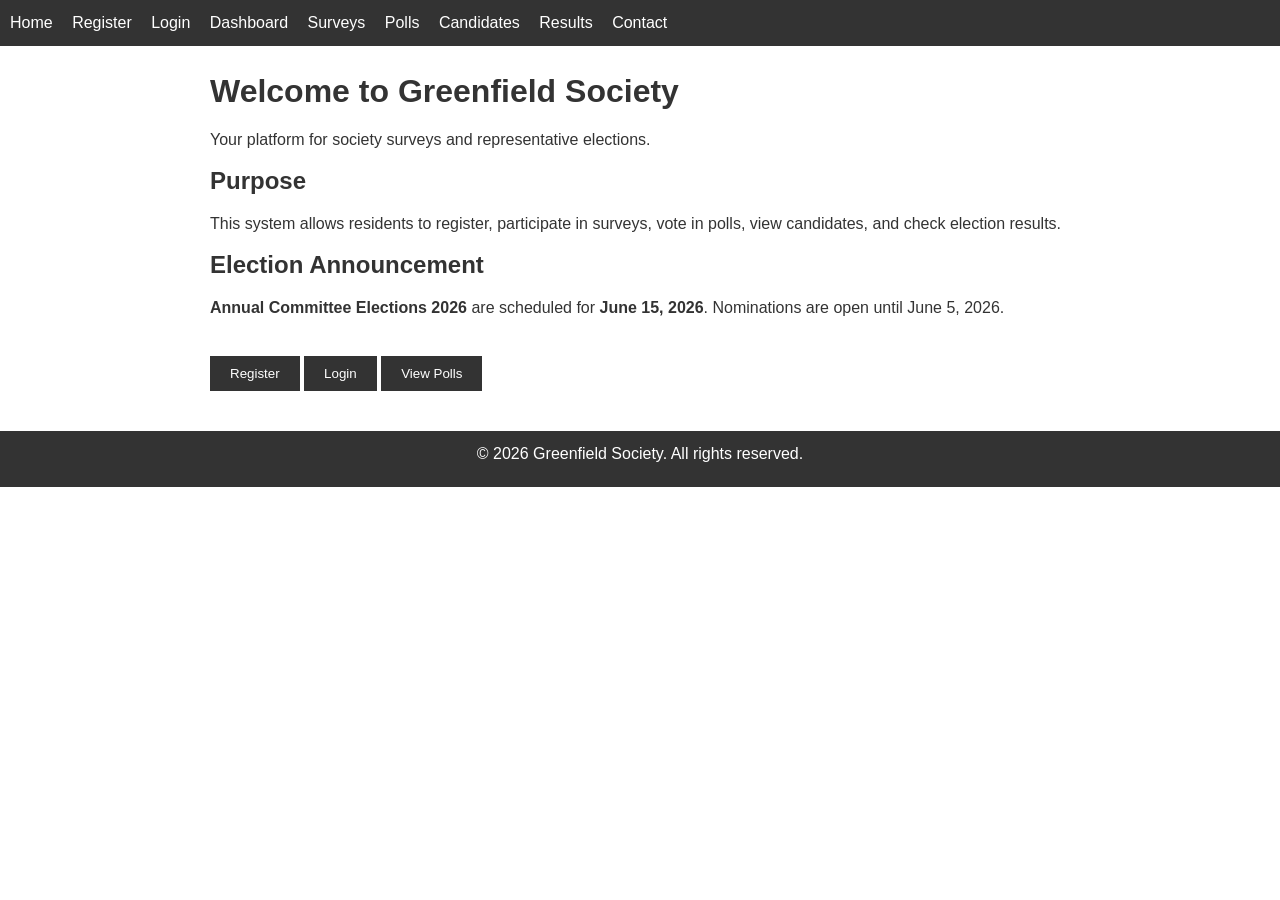
<file: election management system/index.html>
<!DOCTYPE html>
<html lang="en">
<head>
  <meta charset="UTF-8">
  <meta name="viewport" content="width=device-width, initial-scale=1.0">
  <title>Home - Society Election Management</title>
  <link rel="stylesheet" href="style.css">
</head>
<body>

  <nav>
    <a href="index.html">Home</a>
    <a href="register.html">Register</a>
    <a href="login.html">Login</a>
    <a href="dashboard.html">Dashboard</a>
    <a href="survey.html">Surveys</a>
    <a href="polls.html">Polls</a>
    <a href="candidates.html">Candidates</a>
    <a href="results.html">Results</a>
    <a href="contact.html">Contact</a>
  </nav>

  <div class="container">
    <h1>Welcome to Greenfield Society</h1>
    <p>Your platform for society surveys and representative elections.</p>

    <h2>Purpose</h2>
    <p>This system allows residents to register, participate in surveys, vote in polls, view candidates, and check election results.</p>

    <h2>Election Announcement</h2>
    <p><strong>Annual Committee Elections 2026</strong> are scheduled for <strong>June 15, 2026</strong>. Nominations are open until June 5, 2026.</p>

    <br>
    <a href="register.html"><button>Register</button></a>
    <a href="login.html"><button>Login</button></a>
    <a href="polls.html"><button>View Polls</button></a>
  </div>

  <footer>
    <p>&copy; 2026 Greenfield Society. All rights reserved.</p>
  </footer>

</body>
</html>
</file>
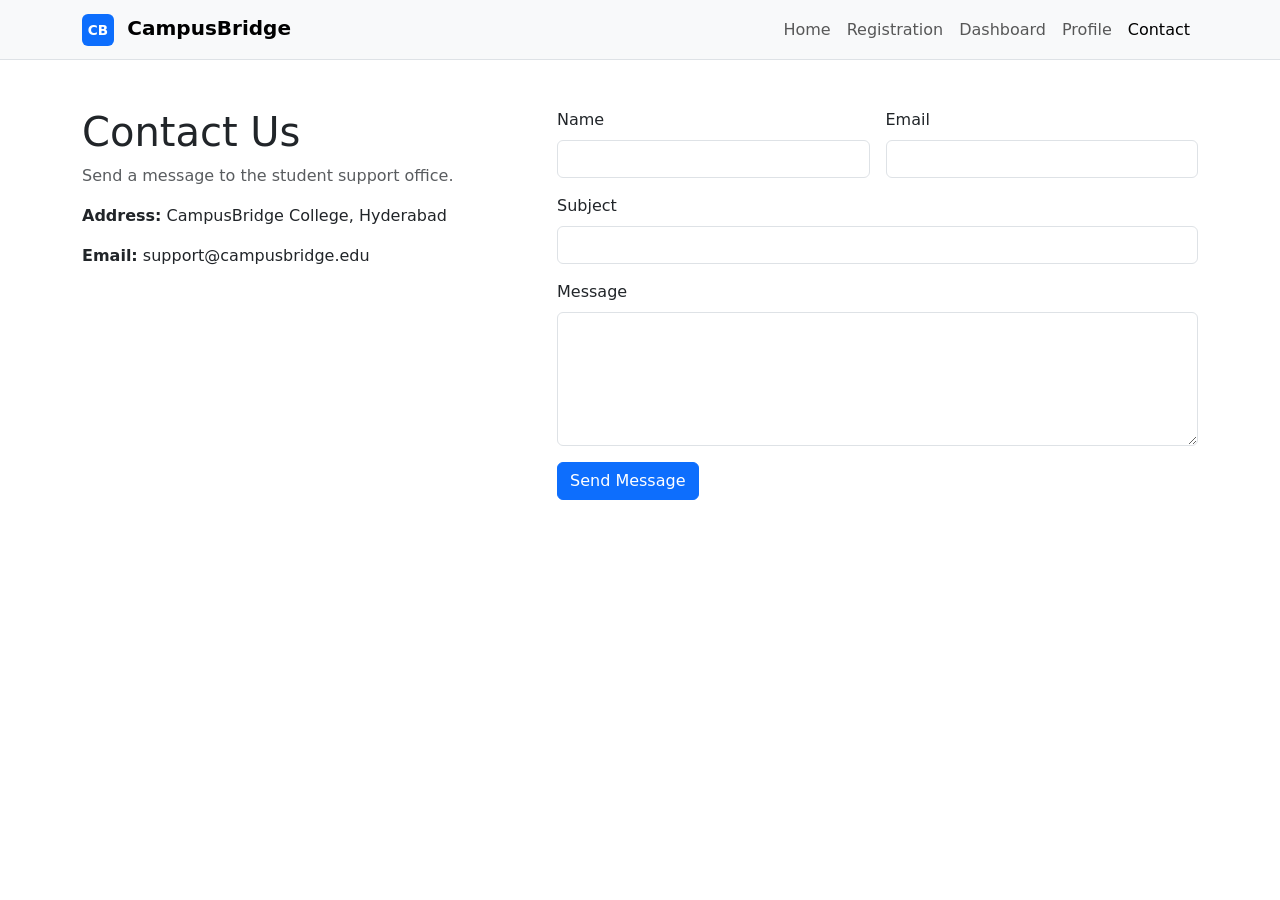
<file: contact.html>
<!doctype html>
<html lang="en" data-bs-theme="light">
<head><meta charset="utf-8"><meta name="viewport" content="width=device-width, initial-scale=1"><title>Contact | CampusBridge</title><link href="https://cdn.jsdelivr.net/npm/bootstrap@5.3.3/dist/css/bootstrap.min.css" rel="stylesheet"><link rel="stylesheet" href="css/styles.css"></head>
<body>
  <nav class="navbar navbar-expand-lg bg-body-tertiary border-bottom sticky-top"><div class="container"><a class="navbar-brand fw-bold" href="index.html"><span class="brand-mark">CB</span> CampusBridge</a><button class="navbar-toggler" type="button" data-bs-toggle="collapse" data-bs-target="#mainNav"><span class="navbar-toggler-icon"></span></button><div class="collapse navbar-collapse" id="mainNav"><ul class="navbar-nav ms-auto"><li class="nav-item"><a class="nav-link" href="index.html">Home</a></li><li class="nav-item"><a class="nav-link" href="registration.html">Registration</a></li><li class="nav-item"><a class="nav-link" href="dashboard.html">Dashboard</a></li><li class="nav-item"><a class="nav-link" href="profile.html">Profile</a></li><li class="nav-item"><a class="nav-link active" href="contact.html">Contact</a></li></ul></div></div></nav>
  <main class="py-5"><div class="container">
    <div class="row g-4">
      <div class="col-lg-5"><h1>Contact Us</h1><p class="text-body-secondary">Send a message to the student support office.</p><div class="alert alert-success d-none" id="contactAlert" role="alert">Message sent successfully.</div><p><strong>Address:</strong> CampusBridge College, Hyderabad</p><p><strong>Email:</strong> support@campusbridge.edu</p></div>
      <div class="col-lg-7">
        <form id="contactForm">
          <div class="row g-3">
            <div class="col-md-6"><label class="form-label">Name</label><input class="form-control" required></div>
            <div class="col-md-6"><label class="form-label">Email</label><input type="email" class="form-control" required></div>
            <div class="col-12"><label class="form-label">Subject</label><input class="form-control" required></div>
            <div class="col-12"><label class="form-label">Message</label><textarea class="form-control" rows="5" required></textarea></div>
          </div>
          <button class="btn btn-primary mt-3" type="submit">Send Message</button>
        </form>
      </div>
    </div>
  </div></main>
  <script src="https://cdn.jsdelivr.net/npm/bootstrap@5.3.3/dist/js/bootstrap.bundle.min.js"></script><script src="js/main.js"></script>
</body></html>
</file>
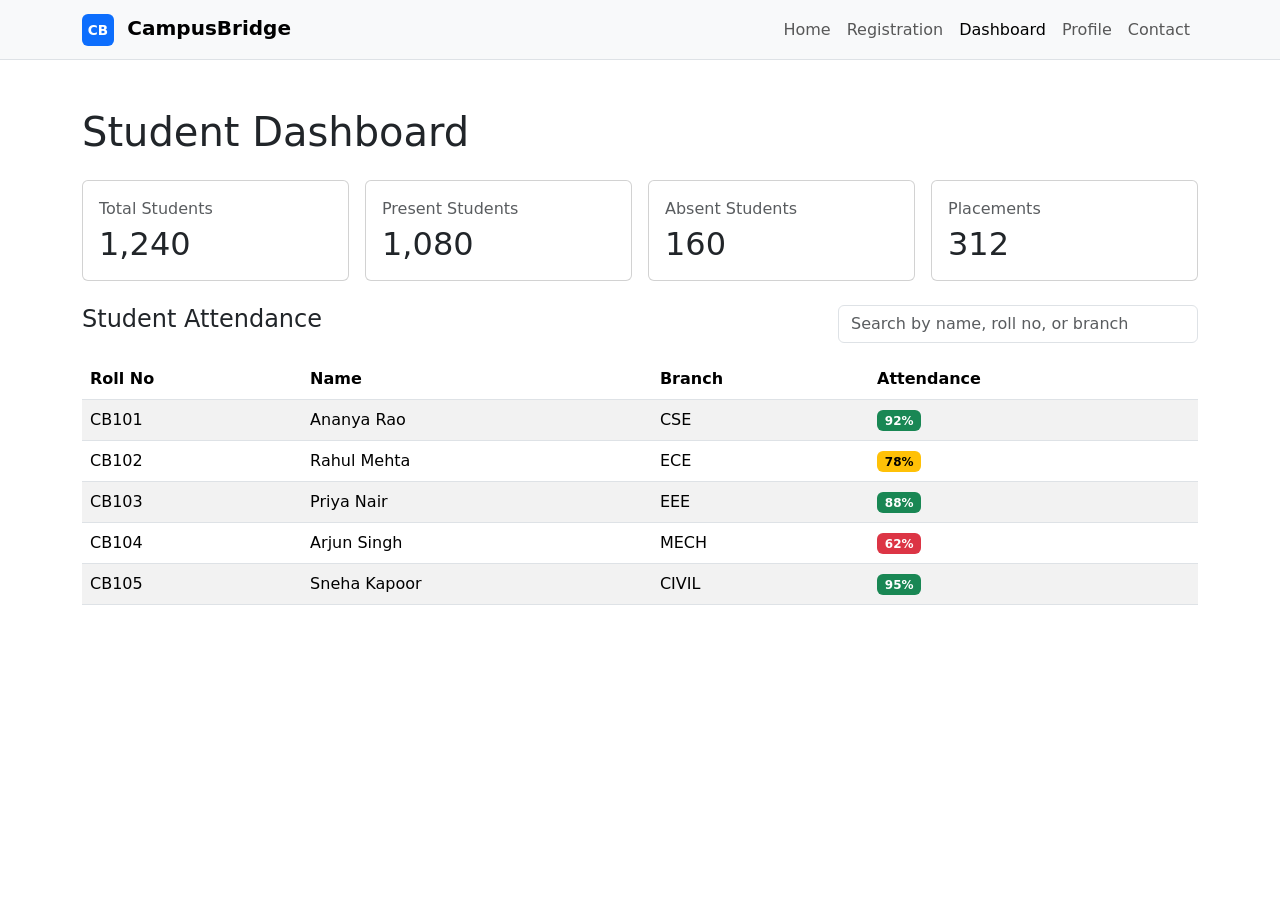
<file: dashboard.html>
<!doctype html>
<html lang="en" data-bs-theme="light">
<head>
  <meta charset="utf-8"><meta name="viewport" content="width=device-width, initial-scale=1">
  <title>Dashboard | CampusBridge</title>
  <link href="https://cdn.jsdelivr.net/npm/bootstrap@5.3.3/dist/css/bootstrap.min.css" rel="stylesheet"><link rel="stylesheet" href="css/styles.css">
</head>
<body>
  <nav class="navbar navbar-expand-lg bg-body-tertiary border-bottom sticky-top"><div class="container"><a class="navbar-brand fw-bold" href="index.html"><span class="brand-mark">CB</span> CampusBridge</a><button class="navbar-toggler" type="button" data-bs-toggle="collapse" data-bs-target="#mainNav"><span class="navbar-toggler-icon"></span></button><div class="collapse navbar-collapse" id="mainNav"><ul class="navbar-nav ms-auto"><li class="nav-item"><a class="nav-link" href="index.html">Home</a></li><li class="nav-item"><a class="nav-link" href="registration.html">Registration</a></li><li class="nav-item"><a class="nav-link active" href="dashboard.html">Dashboard</a></li><li class="nav-item"><a class="nav-link" href="profile.html">Profile</a></li><li class="nav-item"><a class="nav-link" href="contact.html">Contact</a></li></ul></div></div></nav>
  <main class="py-5"><div class="container">
    <h1 class="mb-4">Student Dashboard</h1>
    <div class="row g-3 mb-4">
      <div class="col-6 col-lg-3"><div class="card stat-card"><div class="card-body"><p>Total Students</p><h2>1,240</h2></div></div></div>
      <div class="col-6 col-lg-3"><div class="card stat-card"><div class="card-body"><p>Present Students</p><h2>1,080</h2></div></div></div>
      <div class="col-6 col-lg-3"><div class="card stat-card"><div class="card-body"><p>Absent Students</p><h2>160</h2></div></div></div>
      <div class="col-6 col-lg-3"><div class="card stat-card"><div class="card-body"><p>Placements</p><h2>312</h2></div></div></div>
    </div>
    <div class="d-flex flex-column flex-md-row justify-content-between gap-3 mb-3">
      <h2 class="h4 mb-0">Student Attendance</h2>
      <input class="form-control search-box" id="studentSearch" type="search" placeholder="Search by name, roll no, or branch">
    </div>
    <div class="table-responsive">
      <table class="table table-striped table-hover align-middle" id="studentTable">
        <thead><tr><th>Roll No</th><th>Name</th><th>Branch</th><th>Attendance</th></tr></thead>
        <tbody>
          <tr><td>CB101</td><td>Ananya Rao</td><td>CSE</td><td><span class="badge text-bg-success">92%</span></td></tr>
          <tr><td>CB102</td><td>Rahul Mehta</td><td>ECE</td><td><span class="badge text-bg-warning">78%</span></td></tr>
          <tr><td>CB103</td><td>Priya Nair</td><td>EEE</td><td><span class="badge text-bg-success">88%</span></td></tr>
          <tr><td>CB104</td><td>Arjun Singh</td><td>MECH</td><td><span class="badge text-bg-danger">62%</span></td></tr>
          <tr><td>CB105</td><td>Sneha Kapoor</td><td>CIVIL</td><td><span class="badge text-bg-success">95%</span></td></tr>
        </tbody>
      </table>
    </div>
  </div></main>
  <script src="https://cdn.jsdelivr.net/npm/bootstrap@5.3.3/dist/js/bootstrap.bundle.min.js"></script><script src="js/main.js"></script>
</body>
</html>
</file>
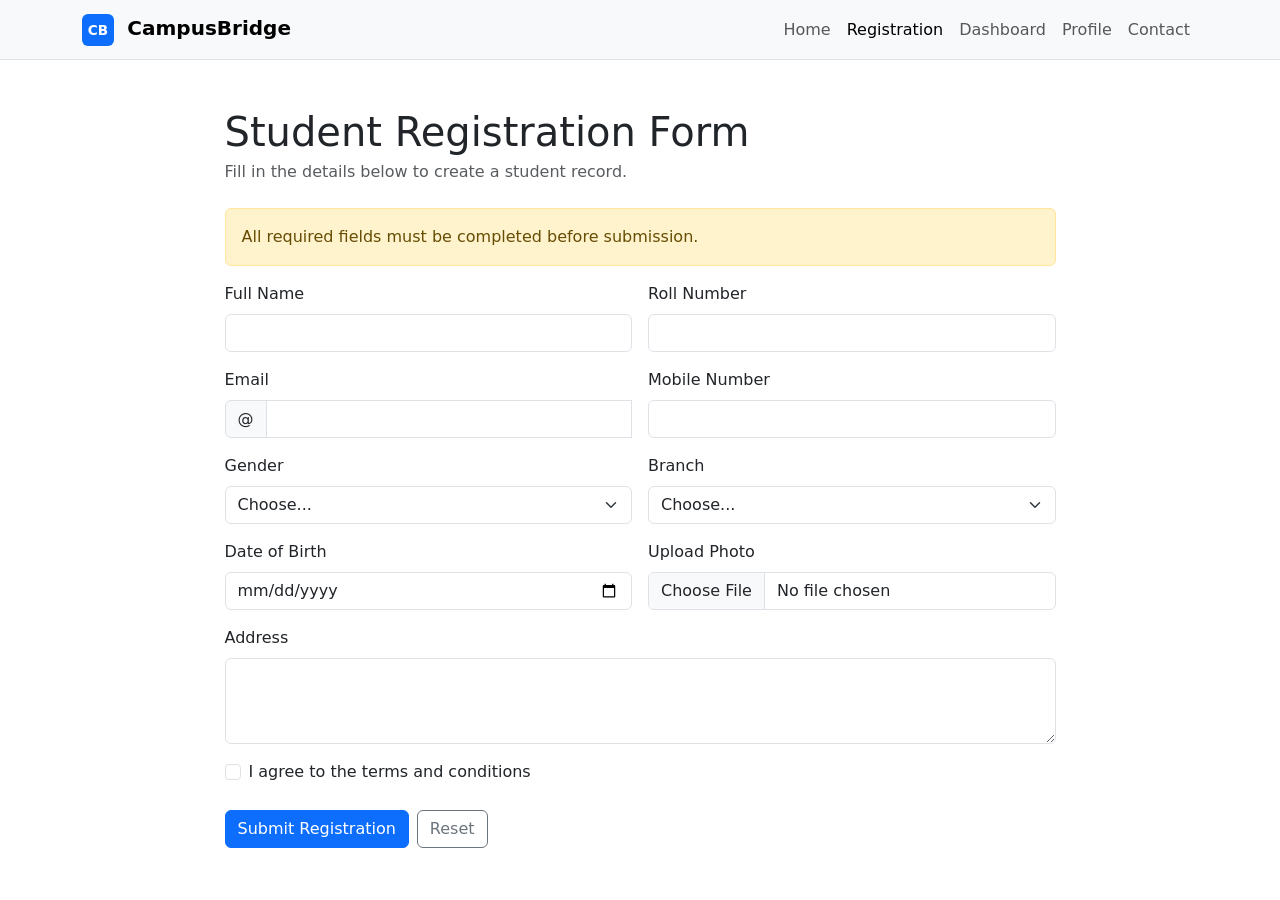
<file: registration.html>
<!doctype html>
<html lang="en" data-bs-theme="light">
<head>
  <meta charset="utf-8"><meta name="viewport" content="width=device-width, initial-scale=1">
  <title>Student Registration | CampusBridge</title>
  <link href="https://cdn.jsdelivr.net/npm/bootstrap@5.3.3/dist/css/bootstrap.min.css" rel="stylesheet">
  <link rel="stylesheet" href="css/styles.css">
</head>
<body>
  <nav class="navbar navbar-expand-lg bg-body-tertiary border-bottom sticky-top">
    <div class="container">
      <a class="navbar-brand fw-bold" href="index.html"><span class="brand-mark">CB</span> CampusBridge</a>
      <button class="navbar-toggler" type="button" data-bs-toggle="collapse" data-bs-target="#mainNav"><span class="navbar-toggler-icon"></span></button>
      <div class="collapse navbar-collapse" id="mainNav">
        <ul class="navbar-nav ms-auto"><li class="nav-item"><a class="nav-link" href="index.html">Home</a></li><li class="nav-item"><a class="nav-link active" href="registration.html">Registration</a></li><li class="nav-item"><a class="nav-link" href="dashboard.html">Dashboard</a></li><li class="nav-item"><a class="nav-link" href="profile.html">Profile</a></li><li class="nav-item"><a class="nav-link" href="contact.html">Contact</a></li></ul>
      </div>
    </div>
  </nav>
  <main class="py-5">
    <div class="container">
      <div class="row justify-content-center">
        <div class="col-lg-9">
          <h1 class="mb-1">Student Registration Form</h1>
          <p class="text-body-secondary mb-4">Fill in the details below to create a student record.</p>
          <div class="alert alert-warning" role="alert">All required fields must be completed before submission.</div>
          <form class="needs-validation" novalidate>
            <div class="row g-3">
              <div class="col-md-6"><label class="form-label">Full Name</label><input class="form-control" required><div class="invalid-feedback">Full name is required.</div></div>
              <div class="col-md-6"><label class="form-label">Roll Number</label><input class="form-control" required><div class="invalid-feedback">Roll number is required.</div></div>
              <div class="col-md-6"><label class="form-label">Email</label><div class="input-group"><span class="input-group-text">@</span><input type="email" class="form-control" required><div class="invalid-feedback">Enter a valid email.</div></div></div>
              <div class="col-md-6"><label class="form-label">Mobile Number</label><input type="tel" pattern="[0-9]{10}" class="form-control" required><div class="invalid-feedback">Enter a 10 digit mobile number.</div></div>
              <div class="col-md-6"><label class="form-label">Gender</label><select class="form-select" required><option value="">Choose...</option><option>Female</option><option>Male</option><option>Other</option></select><div class="invalid-feedback">Select gender.</div></div>
              <div class="col-md-6"><label class="form-label">Branch</label><select class="form-select" required><option value="">Choose...</option><option>CSE</option><option>ECE</option><option>EEE</option><option>MECH</option><option>CIVIL</option></select><div class="invalid-feedback">Select branch.</div></div>
              <div class="col-md-6"><label class="form-label">Date of Birth</label><input type="date" class="form-control" required><div class="invalid-feedback">Date of birth is required.</div></div>
              <div class="col-md-6"><label class="form-label">Upload Photo</label><input type="file" class="form-control" accept="image/*" required><div class="invalid-feedback">Upload a photo.</div></div>
              <div class="col-12"><label class="form-label">Address</label><textarea class="form-control" rows="3" required></textarea><div class="invalid-feedback">Address is required.</div></div>
              <div class="col-12"><div class="form-check"><input class="form-check-input" type="checkbox" required id="terms"><label class="form-check-label" for="terms">I agree to the terms and conditions</label><div class="invalid-feedback">You must accept the terms.</div></div></div>
            </div>
            <div class="d-flex gap-2 mt-4"><button class="btn btn-primary" type="submit">Submit Registration</button><button class="btn btn-outline-secondary" type="reset">Reset</button></div>
          </form>
        </div>
      </div>
    </div>
  </main>
  <script src="https://cdn.jsdelivr.net/npm/bootstrap@5.3.3/dist/js/bootstrap.bundle.min.js"></script><script src="js/main.js"></script>
</body>
</html>
</file>
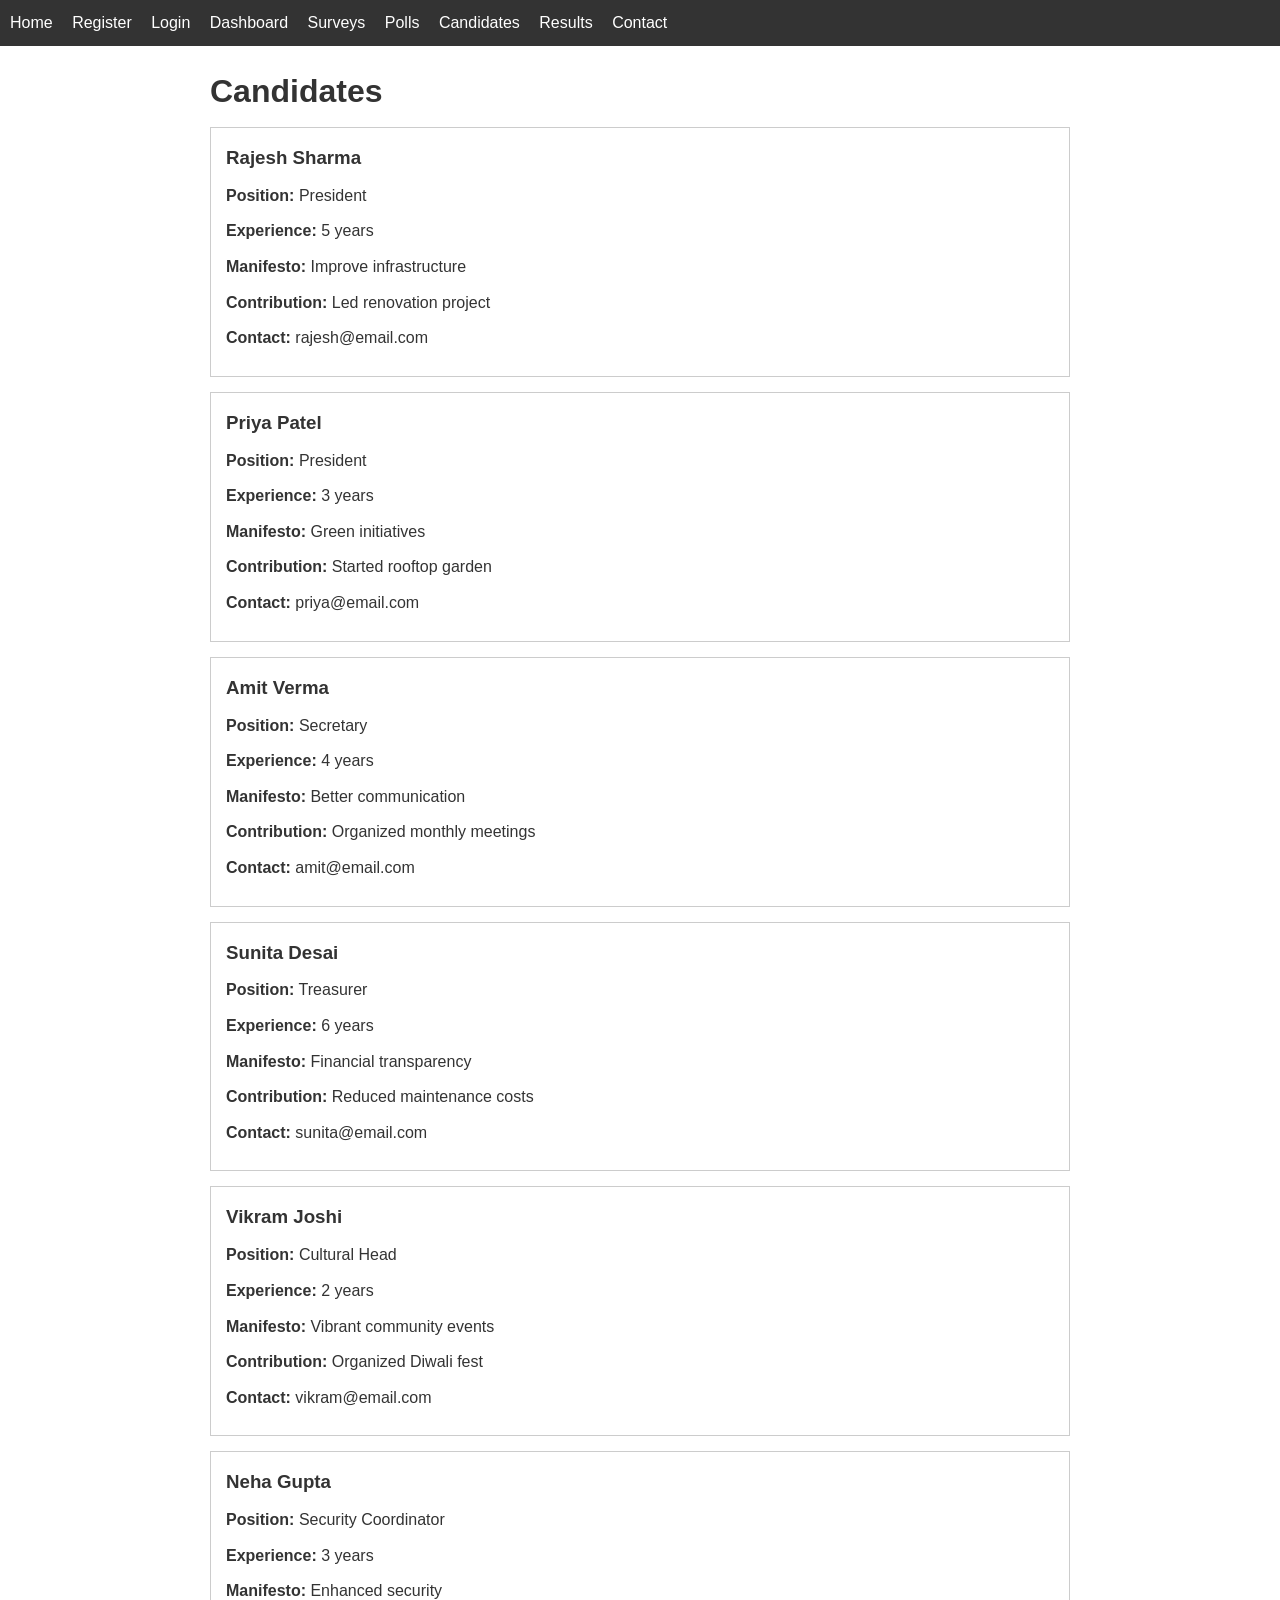
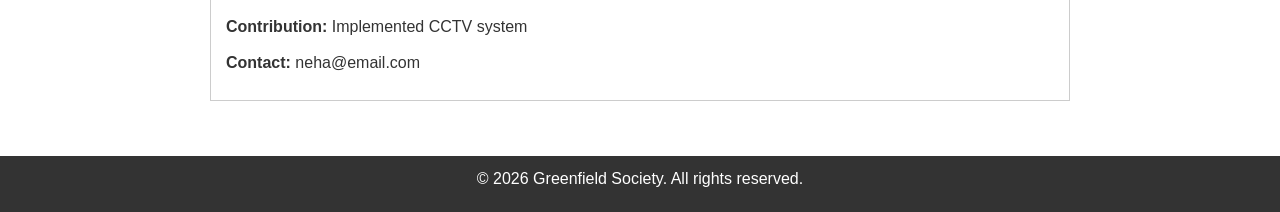
<file: election management system/candidates.html>
<!DOCTYPE html>
<html lang="en">
<head>
  <meta charset="UTF-8">
  <meta name="viewport" content="width=device-width, initial-scale=1.0">
  <title>Candidates - Society Election Management</title>
  <link rel="stylesheet" href="style.css">
</head>
<body>

  <nav>
    <a href="index.html">Home</a>
    <a href="register.html">Register</a>
    <a href="login.html">Login</a>
    <a href="dashboard.html">Dashboard</a>
    <a href="survey.html">Surveys</a>
    <a href="polls.html">Polls</a>
    <a href="candidates.html">Candidates</a>
    <a href="results.html">Results</a>
    <a href="contact.html">Contact</a>
  </nav>

  <div class="container">
    <h1>Candidates</h1>

    <div class="card">
      <h3>Rajesh Sharma</h3>
      <p><strong>Position:</strong> President</p>
      <p><strong>Experience:</strong> 5 years</p>
      <p><strong>Manifesto:</strong> Improve infrastructure</p>
      <p><strong>Contribution:</strong> Led renovation project</p>
      <p><strong>Contact:</strong> rajesh@email.com</p>
    </div>

    <div class="card">
      <h3>Priya Patel</h3>
      <p><strong>Position:</strong> President</p>
      <p><strong>Experience:</strong> 3 years</p>
      <p><strong>Manifesto:</strong> Green initiatives</p>
      <p><strong>Contribution:</strong> Started rooftop garden</p>
      <p><strong>Contact:</strong> priya@email.com</p>
    </div>

    <div class="card">
      <h3>Amit Verma</h3>
      <p><strong>Position:</strong> Secretary</p>
      <p><strong>Experience:</strong> 4 years</p>
      <p><strong>Manifesto:</strong> Better communication</p>
      <p><strong>Contribution:</strong> Organized monthly meetings</p>
      <p><strong>Contact:</strong> amit@email.com</p>
    </div>

    <div class="card">
      <h3>Sunita Desai</h3>
      <p><strong>Position:</strong> Treasurer</p>
      <p><strong>Experience:</strong> 6 years</p>
      <p><strong>Manifesto:</strong> Financial transparency</p>
      <p><strong>Contribution:</strong> Reduced maintenance costs</p>
      <p><strong>Contact:</strong> sunita@email.com</p>
    </div>

    <div class="card">
      <h3>Vikram Joshi</h3>
      <p><strong>Position:</strong> Cultural Head</p>
      <p><strong>Experience:</strong> 2 years</p>
      <p><strong>Manifesto:</strong> Vibrant community events</p>
      <p><strong>Contribution:</strong> Organized Diwali fest</p>
      <p><strong>Contact:</strong> vikram@email.com</p>
    </div>

    <div class="card">
      <h3>Neha Gupta</h3>
      <p><strong>Position:</strong> Security Coordinator</p>
      <p><strong>Experience:</strong> 3 years</p>
      <p><strong>Manifesto:</strong> Enhanced security</p>
      <p><strong>Contribution:</strong> Implemented CCTV system</p>
      <p><strong>Contact:</strong> neha@email.com</p>
    </div>
  </div>

  <footer>
    <p>&copy; 2026 Greenfield Society. All rights reserved.</p>
  </footer>

</body>
</html>
</file>
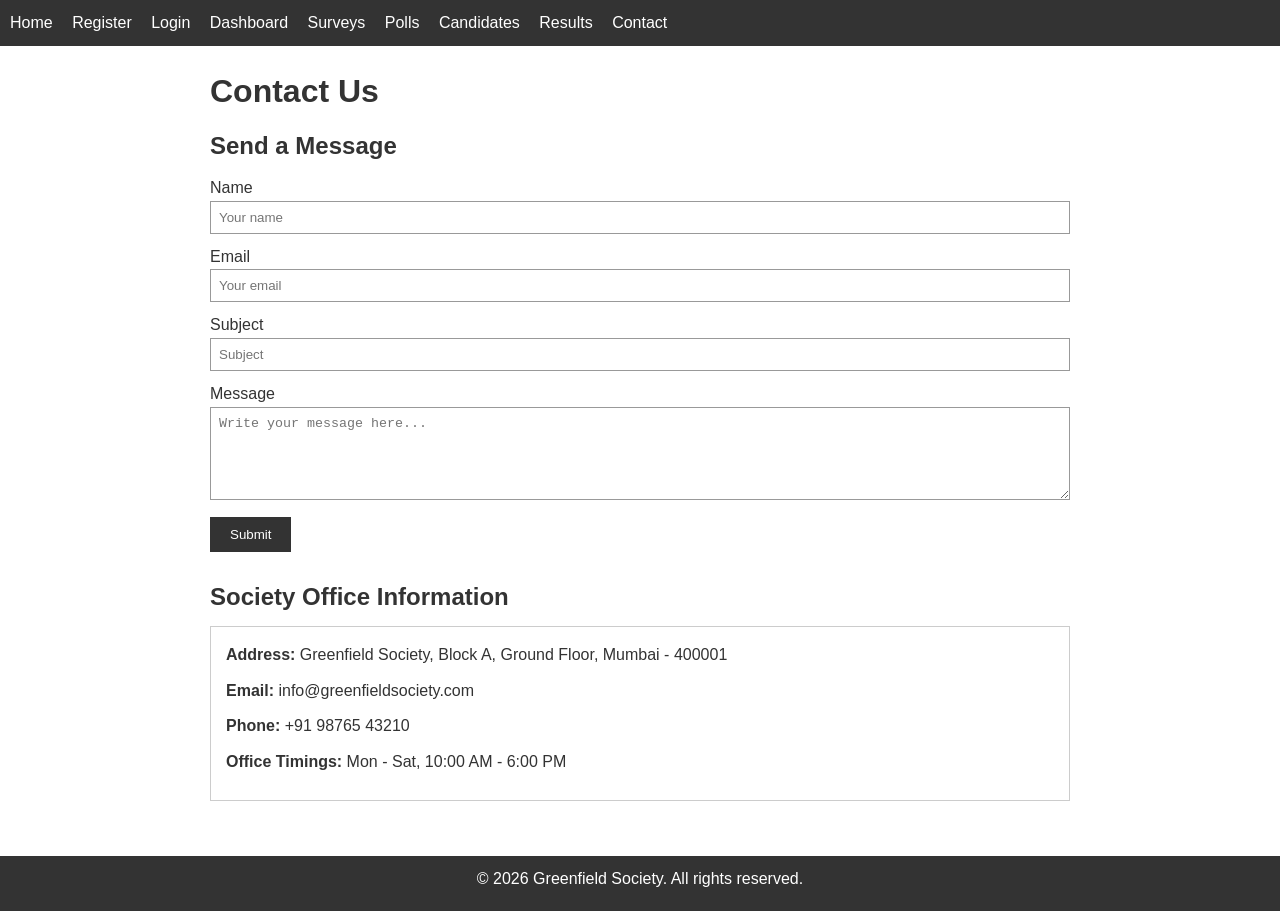
<file: election management system/contact.html>
<!DOCTYPE html>
<html lang="en">
<head>
  <meta charset="UTF-8">
  <meta name="viewport" content="width=device-width, initial-scale=1.0">
  <title>Contact - Society Election Management</title>
  <link rel="stylesheet" href="style.css">
</head>
<body>

  <nav>
    <a href="index.html">Home</a>
    <a href="register.html">Register</a>
    <a href="login.html">Login</a>
    <a href="dashboard.html">Dashboard</a>
    <a href="survey.html">Surveys</a>
    <a href="polls.html">Polls</a>
    <a href="candidates.html">Candidates</a>
    <a href="results.html">Results</a>
    <a href="contact.html">Contact</a>
  </nav>

  <div class="container">
    <h1>Contact Us</h1>

    <h2>Send a Message</h2>
    <form>
      <label>Name</label>
      <input type="text" placeholder="Your name" required>

      <label>Email</label>
      <input type="email" placeholder="Your email" required>

      <label>Subject</label>
      <input type="text" placeholder="Subject" required>

      <label>Message</label>
      <textarea rows="5" placeholder="Write your message here..."></textarea>

      <button type="submit">Submit</button>
    </form>

    <br>
    <h2>Society Office Information</h2>
    <div class="card">
      <p><strong>Address:</strong> Greenfield Society, Block A, Ground Floor, Mumbai - 400001</p>
      <p><strong>Email:</strong> info@greenfieldsociety.com</p>
      <p><strong>Phone:</strong> +91 98765 43210</p>
      <p><strong>Office Timings:</strong> Mon - Sat, 10:00 AM - 6:00 PM</p>
    </div>
  </div>

  <footer>
    <p>&copy; 2026 Greenfield Society. All rights reserved.</p>
  </footer>

</body>
</html>
</file>
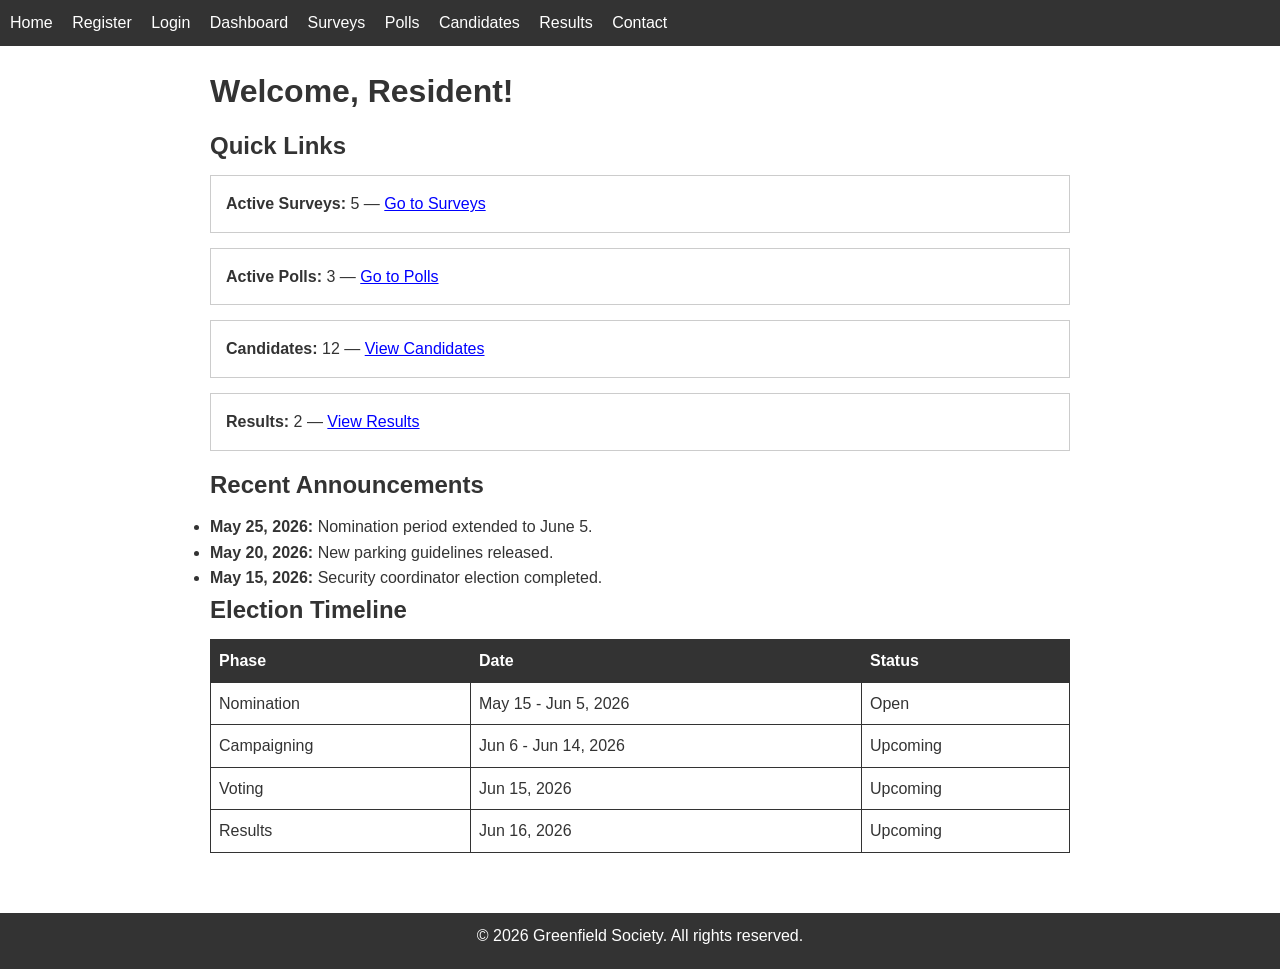
<file: election management system/dashboard.html>
<!DOCTYPE html>
<html lang="en">
<head>
  <meta charset="UTF-8">
  <meta name="viewport" content="width=device-width, initial-scale=1.0">
  <title>Dashboard - Society Election Management</title>
  <link rel="stylesheet" href="style.css">
</head>
<body>

  <nav>
    <a href="index.html">Home</a>
    <a href="register.html">Register</a>
    <a href="login.html">Login</a>
    <a href="dashboard.html">Dashboard</a>
    <a href="survey.html">Surveys</a>
    <a href="polls.html">Polls</a>
    <a href="candidates.html">Candidates</a>
    <a href="results.html">Results</a>
    <a href="contact.html">Contact</a>
  </nav>

  <div class="container">
    <h1>Welcome, Resident!</h1>

    <h2>Quick Links</h2>
    <div class="card"><strong>Active Surveys:</strong> 5 — <a href="survey.html">Go to Surveys</a></div>
    <div class="card"><strong>Active Polls:</strong> 3 — <a href="polls.html">Go to Polls</a></div>
    <div class="card"><strong>Candidates:</strong> 12 — <a href="candidates.html">View Candidates</a></div>
    <div class="card"><strong>Results:</strong> 2 — <a href="results.html">View Results</a></div>

    <h2>Recent Announcements</h2>
    <ul>
      <li><strong>May 25, 2026:</strong> Nomination period extended to June 5.</li>
      <li><strong>May 20, 2026:</strong> New parking guidelines released.</li>
      <li><strong>May 15, 2026:</strong> Security coordinator election completed.</li>
    </ul>

    <h2>Election Timeline</h2>
    <table>
      <thead>
        <tr>
          <th>Phase</th>
          <th>Date</th>
          <th>Status</th>
        </tr>
      </thead>
      <tbody>
        <tr><td>Nomination</td><td>May 15 - Jun 5, 2026</td><td>Open</td></tr>
        <tr><td>Campaigning</td><td>Jun 6 - Jun 14, 2026</td><td>Upcoming</td></tr>
        <tr><td>Voting</td><td>Jun 15, 2026</td><td>Upcoming</td></tr>
        <tr><td>Results</td><td>Jun 16, 2026</td><td>Upcoming</td></tr>
      </tbody>
    </table>
  </div>

  <footer>
    <p>&copy; 2026 Greenfield Society. All rights reserved.</p>
  </footer>

</body>
</html>
</file>
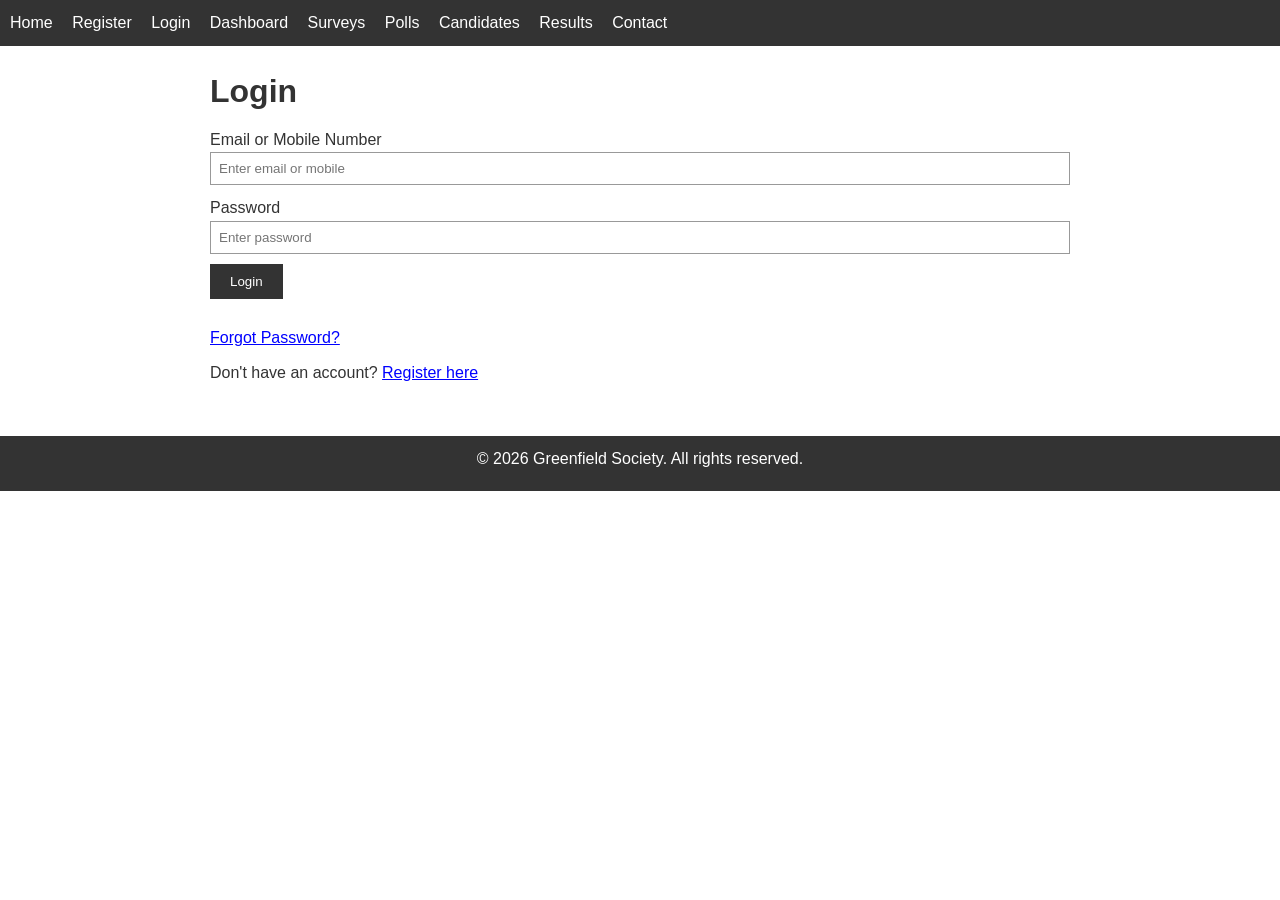
<file: election management system/login.html>
<!DOCTYPE html>
<html lang="en">
<head>
  <meta charset="UTF-8">
  <meta name="viewport" content="width=device-width, initial-scale=1.0">
  <title>Login - Society Election Management</title>
  <link rel="stylesheet" href="style.css">
</head>
<body>

  <nav>
    <a href="index.html">Home</a>
    <a href="register.html">Register</a>
    <a href="login.html">Login</a>
    <a href="dashboard.html">Dashboard</a>
    <a href="survey.html">Surveys</a>
    <a href="polls.html">Polls</a>
    <a href="candidates.html">Candidates</a>
    <a href="results.html">Results</a>
    <a href="contact.html">Contact</a>
  </nav>

  <div class="container">
    <h1>Login</h1>

    <form>
      <label>Email or Mobile Number</label>
      <input type="text" placeholder="Enter email or mobile" required>

      <label>Password</label>
      <input type="password" placeholder="Enter password" required>

      <button type="submit">Login</button>
    </form>

    <br>
    <p><a href="#">Forgot Password?</a></p>
    <p>Don't have an account? <a href="register.html">Register here</a></p>
  </div>

  <footer>
    <p>&copy; 2026 Greenfield Society. All rights reserved.</p>
  </footer>

</body>
</html>
</file>
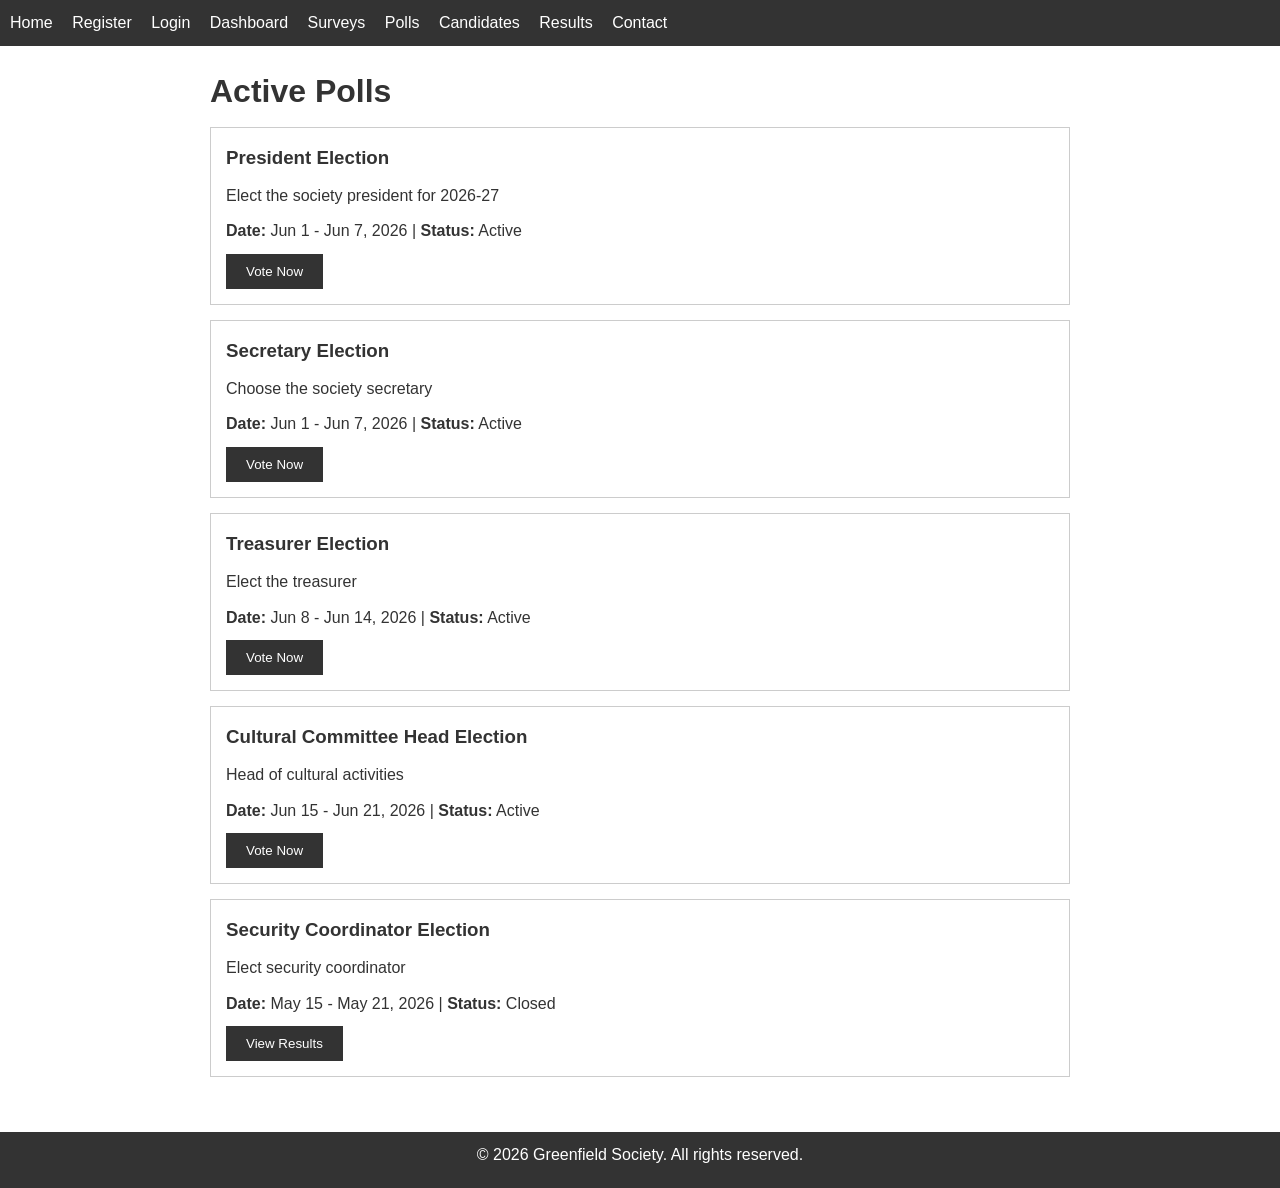
<file: election management system/polls.html>
<!DOCTYPE html>
<html lang="en">
<head>
  <meta charset="UTF-8">
  <meta name="viewport" content="width=device-width, initial-scale=1.0">
  <title>Polls - Society Election Management</title>
  <link rel="stylesheet" href="style.css">
</head>
<body>

  <nav>
    <a href="index.html">Home</a>
    <a href="register.html">Register</a>
    <a href="login.html">Login</a>
    <a href="dashboard.html">Dashboard</a>
    <a href="survey.html">Surveys</a>
    <a href="polls.html">Polls</a>
    <a href="candidates.html">Candidates</a>
    <a href="results.html">Results</a>
    <a href="contact.html">Contact</a>
  </nav>

  <div class="container">
    <h1>Active Polls</h1>

    <div class="card">
      <h3>President Election</h3>
      <p>Elect the society president for 2026-27</p>
      <p><strong>Date:</strong> Jun 1 - Jun 7, 2026 | <strong>Status:</strong> Active</p>
      <a href="vote.html"><button>Vote Now</button></a>
    </div>

    <div class="card">
      <h3>Secretary Election</h3>
      <p>Choose the society secretary</p>
      <p><strong>Date:</strong> Jun 1 - Jun 7, 2026 | <strong>Status:</strong> Active</p>
      <a href="vote.html"><button>Vote Now</button></a>
    </div>

    <div class="card">
      <h3>Treasurer Election</h3>
      <p>Elect the treasurer</p>
      <p><strong>Date:</strong> Jun 8 - Jun 14, 2026 | <strong>Status:</strong> Active</p>
      <a href="vote.html"><button>Vote Now</button></a>
    </div>

    <div class="card">
      <h3>Cultural Committee Head Election</h3>
      <p>Head of cultural activities</p>
      <p><strong>Date:</strong> Jun 15 - Jun 21, 2026 | <strong>Status:</strong> Active</p>
      <a href="vote.html"><button>Vote Now</button></a>
    </div>

    <div class="card">
      <h3>Security Coordinator Election</h3>
      <p>Elect security coordinator</p>
      <p><strong>Date:</strong> May 15 - May 21, 2026 | <strong>Status:</strong> Closed</p>
      <a href="results.html"><button>View Results</button></a>
    </div>
  </div>

  <footer>
    <p>&copy; 2026 Greenfield Society. All rights reserved.</p>
  </footer>

</body>
</html>
</file>
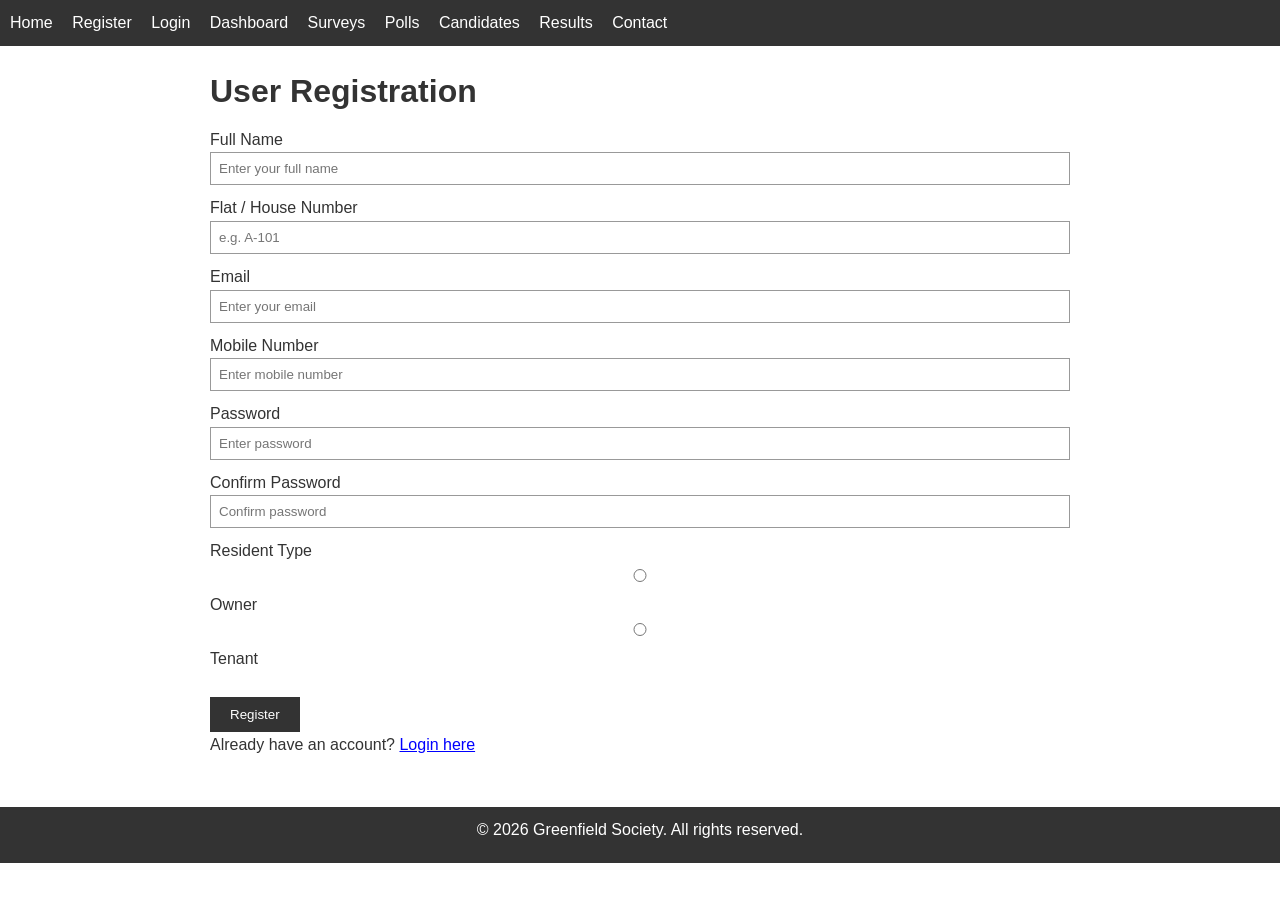
<file: election management system/register.html>
<!DOCTYPE html>
<html lang="en">
<head>
  <meta charset="UTF-8">
  <meta name="viewport" content="width=device-width, initial-scale=1.0">
  <title>Register - Society Election Management</title>
  <link rel="stylesheet" href="style.css">
</head>
<body>

  <nav>
    <a href="index.html">Home</a>
    <a href="register.html">Register</a>
    <a href="login.html">Login</a>
    <a href="dashboard.html">Dashboard</a>
    <a href="survey.html">Surveys</a>
    <a href="polls.html">Polls</a>
    <a href="candidates.html">Candidates</a>
    <a href="results.html">Results</a>
    <a href="contact.html">Contact</a>
  </nav>

  <div class="container">
    <h1>User Registration</h1>

    <form>
      <label>Full Name</label>
      <input type="text" placeholder="Enter your full name" required>

      <label>Flat / House Number</label>
      <input type="text" placeholder="e.g. A-101" required>

      <label>Email</label>
      <input type="email" placeholder="Enter your email" required>

      <label>Mobile Number</label>
      <input type="tel" placeholder="Enter mobile number" required>

      <label>Password</label>
      <input type="password" placeholder="Enter password" required>

      <label>Confirm Password</label>
      <input type="password" placeholder="Confirm password" required>

      <label>Resident Type</label><br>
      <input type="radio" name="resident" value="owner"> Owner
      <input type="radio" name="resident" value="tenant"> Tenant
      <br><br>

      <button type="submit">Register</button>
    </form>

    <p>Already have an account? <a href="login.html">Login here</a></p>
  </div>

  <footer>
    <p>&copy; 2026 Greenfield Society. All rights reserved.</p>
  </footer>

</body>
</html>
</file>
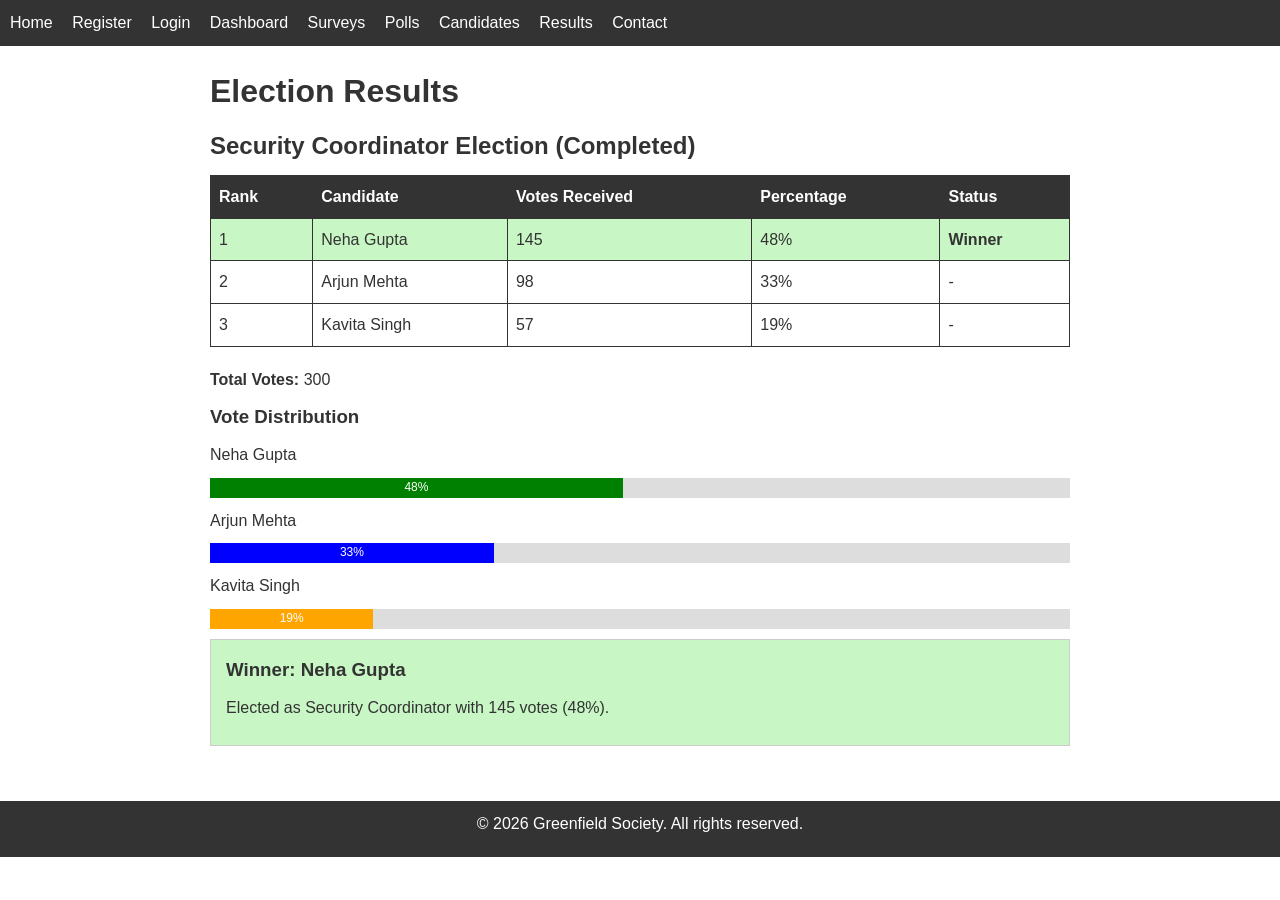
<file: election management system/results.html>
<!DOCTYPE html>
<html lang="en">
<head>
  <meta charset="UTF-8">
  <meta name="viewport" content="width=device-width, initial-scale=1.0">
  <title>Results - Society Election Management</title>
  <link rel="stylesheet" href="style.css">
</head>
<body>

  <nav>
    <a href="index.html">Home</a>
    <a href="register.html">Register</a>
    <a href="login.html">Login</a>
    <a href="dashboard.html">Dashboard</a>
    <a href="survey.html">Surveys</a>
    <a href="polls.html">Polls</a>
    <a href="candidates.html">Candidates</a>
    <a href="results.html">Results</a>
    <a href="contact.html">Contact</a>
  </nav>

  <div class="container">
    <h1>Election Results</h1>

    <h2>Security Coordinator Election (Completed)</h2>

    <table>
      <thead>
        <tr>
          <th>Rank</th>
          <th>Candidate</th>
          <th>Votes Received</th>
          <th>Percentage</th>
          <th>Status</th>
        </tr>
      </thead>
      <tbody>
        <tr style="background: #c8f7c5;">
          <td>1</td>
          <td>Neha Gupta</td>
          <td>145</td>
          <td>48%</td>
          <td><strong>Winner</strong></td>
        </tr>
        <tr>
          <td>2</td>
          <td>Arjun Mehta</td>
          <td>98</td>
          <td>33%</td>
          <td>-</td>
        </tr>
        <tr>
          <td>3</td>
          <td>Kavita Singh</td>
          <td>57</td>
          <td>19%</td>
          <td>-</td>
        </tr>
      </tbody>
    </table>
    <p><strong>Total Votes:</strong> 300</p>

    <h3>Vote Distribution</h3>

    <p>Neha Gupta</p>
    <div class="progress-bar"><div style="width: 48%; background: green;">48%</div></div>

    <p>Arjun Mehta</p>
    <div class="progress-bar"><div style="width: 33%; background: blue;">33%</div></div>

    <p>Kavita Singh</p>
    <div class="progress-bar"><div style="width: 19%; background: orange;">19%</div></div>

    <div class="card" style="background: #c8f7c5;">
      <h3>Winner: Neha Gupta</h3>
      <p>Elected as Security Coordinator with 145 votes (48%).</p>
    </div>
  </div>

  <footer>
    <p>&copy; 2026 Greenfield Society. All rights reserved.</p>
  </footer>

</body>
</html>
</file>
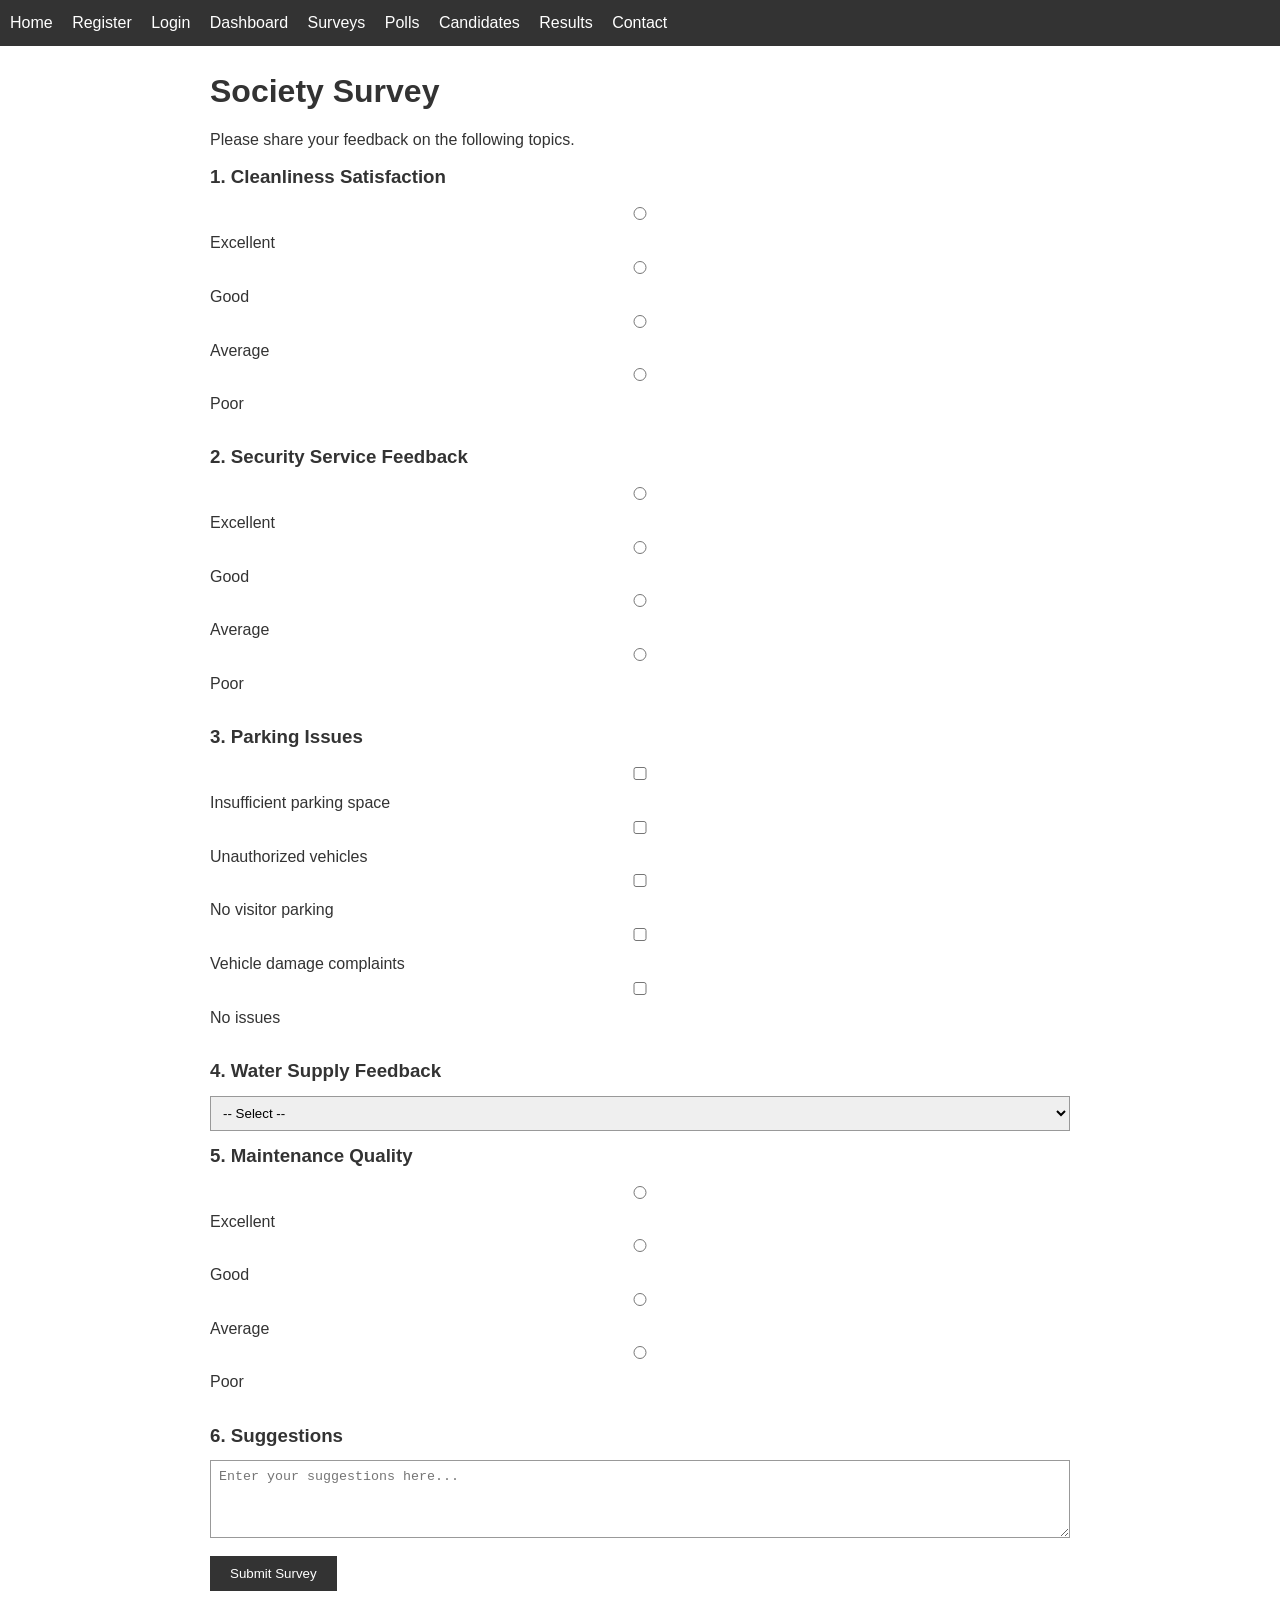
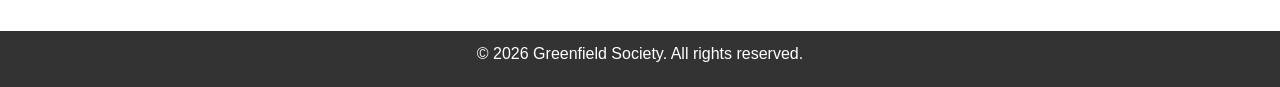
<file: election management system/survey.html>
<!DOCTYPE html>
<html lang="en">
<head>
  <meta charset="UTF-8">
  <meta name="viewport" content="width=device-width, initial-scale=1.0">
  <title>Survey - Society Election Management</title>
  <link rel="stylesheet" href="style.css">
</head>
<body>

  <nav>
    <a href="index.html">Home</a>
    <a href="register.html">Register</a>
    <a href="login.html">Login</a>
    <a href="dashboard.html">Dashboard</a>
    <a href="survey.html">Surveys</a>
    <a href="polls.html">Polls</a>
    <a href="candidates.html">Candidates</a>
    <a href="results.html">Results</a>
    <a href="contact.html">Contact</a>
  </nav>

  <div class="container">
    <h1>Society Survey</h1>
    <p>Please share your feedback on the following topics.</p>

    <form>
      <h3>1. Cleanliness Satisfaction</h3>
      <input type="radio" name="cleanliness" value="excellent"> Excellent
      <input type="radio" name="cleanliness" value="good"> Good
      <input type="radio" name="cleanliness" value="average"> Average
      <input type="radio" name="cleanliness" value="poor"> Poor
      <br><br>

      <h3>2. Security Service Feedback</h3>
      <input type="radio" name="security" value="excellent"> Excellent
      <input type="radio" name="security" value="good"> Good
      <input type="radio" name="security" value="average"> Average
      <input type="radio" name="security" value="poor"> Poor
      <br><br>

      <h3>3. Parking Issues</h3>
      <input type="checkbox" value="insufficient"> Insufficient parking space<br>
      <input type="checkbox" value="unauthorized"> Unauthorized vehicles<br>
      <input type="checkbox" value="visitor"> No visitor parking<br>
      <input type="checkbox" value="damage"> Vehicle damage complaints<br>
      <input type="checkbox" value="none"> No issues<br>
      <br>

      <h3>4. Water Supply Feedback</h3>
      <select>
        <option value="">-- Select --</option>
        <option value="excellent">Excellent</option>
        <option value="good">Good</option>
        <option value="average">Average</option>
        <option value="poor">Poor</option>
      </select>

      <h3>5. Maintenance Quality</h3>
      <input type="radio" name="maintenance" value="excellent"> Excellent
      <input type="radio" name="maintenance" value="good"> Good
      <input type="radio" name="maintenance" value="average"> Average
      <input type="radio" name="maintenance" value="poor"> Poor
      <br><br>

      <h3>6. Suggestions</h3>
      <textarea rows="4" placeholder="Enter your suggestions here..."></textarea>

      <button type="submit">Submit Survey</button>
    </form>
  </div>

  <footer>
    <p>&copy; 2026 Greenfield Society. All rights reserved.</p>
  </footer>

</body>
</html>
</file>
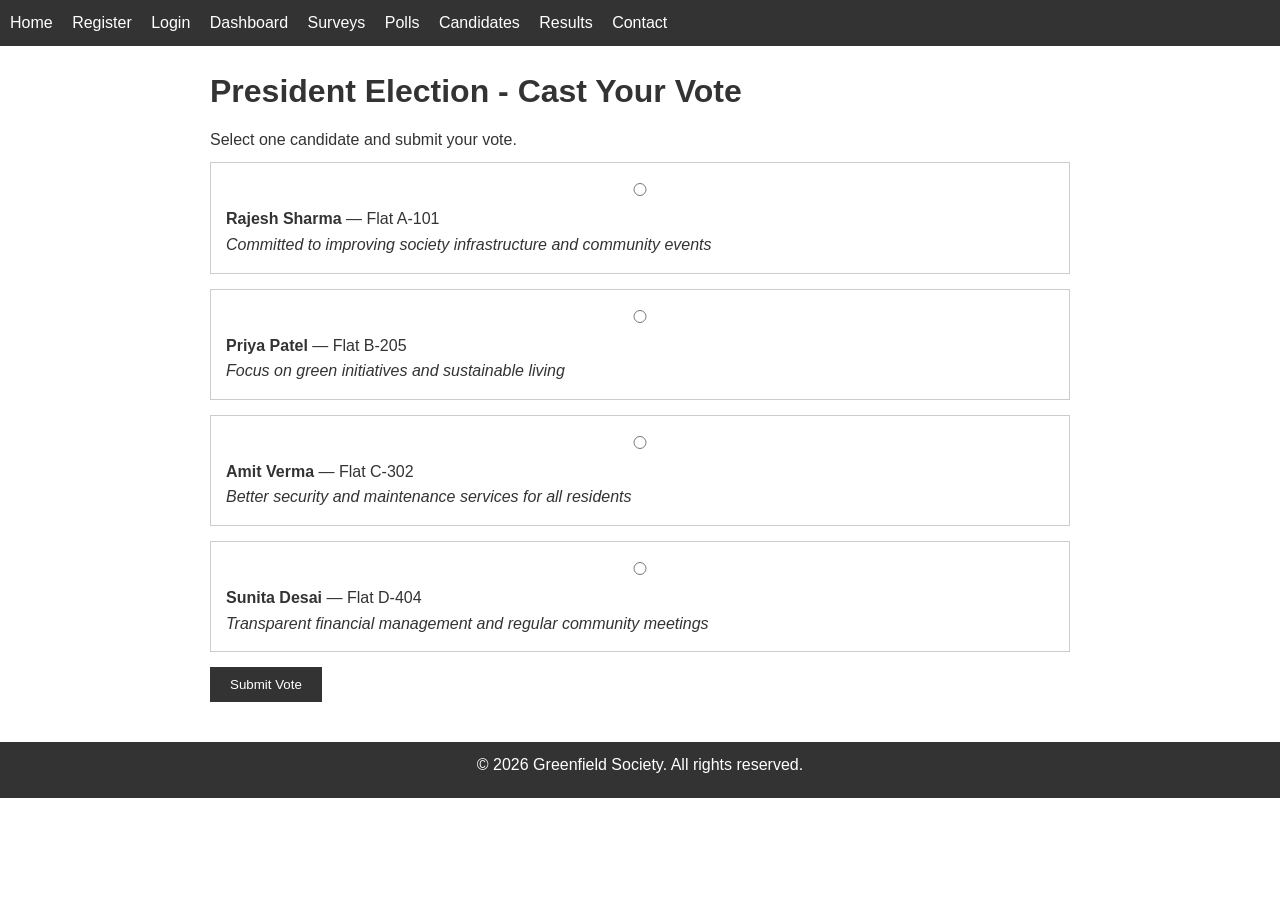
<file: election management system/vote.html>
<!DOCTYPE html>
<html lang="en">
<head>
  <meta charset="UTF-8">
  <meta name="viewport" content="width=device-width, initial-scale=1.0">
  <title>Vote - Society Election Management</title>
  <link rel="stylesheet" href="style.css">
</head>
<body>

  <nav>
    <a href="index.html">Home</a>
    <a href="register.html">Register</a>
    <a href="login.html">Login</a>
    <a href="dashboard.html">Dashboard</a>
    <a href="survey.html">Surveys</a>
    <a href="polls.html">Polls</a>
    <a href="candidates.html">Candidates</a>
    <a href="results.html">Results</a>
    <a href="contact.html">Contact</a>
  </nav>

  <div class="container">
    <h1>President Election - Cast Your Vote</h1>
    <p>Select one candidate and submit your vote.</p>

    <form>
      <div class="card">
        <input type="radio" name="vote" value="rajesh" required>
        <strong>Rajesh Sharma</strong> — Flat A-101<br>
        <em>Committed to improving society infrastructure and community events</em>
      </div>

      <div class="card">
        <input type="radio" name="vote" value="priya">
        <strong>Priya Patel</strong> — Flat B-205<br>
        <em>Focus on green initiatives and sustainable living</em>
      </div>

      <div class="card">
        <input type="radio" name="vote" value="amit">
        <strong>Amit Verma</strong> — Flat C-302<br>
        <em>Better security and maintenance services for all residents</em>
      </div>

      <div class="card">
        <input type="radio" name="vote" value="sunita">
        <strong>Sunita Desai</strong> — Flat D-404<br>
        <em>Transparent financial management and regular community meetings</em>
      </div>

      <button type="submit">Submit Vote</button>
    </form>
  </div>

  <footer>
    <p>&copy; 2026 Greenfield Society. All rights reserved.</p>
  </footer>

</body>
</html>
</file>
<file: election management system/style.css>
* {
  margin: 0;
  padding: 0;
  box-sizing: border-box;
}

body {
  font-family: Arial, sans-serif;
  background: #fff;
  color: #333;
  line-height: 1.6;
}

nav {
  background: #333;
  padding: 10px;
}

nav a {
  color: #fff;
  text-decoration: none;
  margin-right: 15px;
}

nav a:hover {
  text-decoration: underline;
}

.container {
  max-width: 900px;
  margin: 0 auto;
  padding: 20px;
}

h1, h2, h3 {
  margin-bottom: 10px;
}

p {
  margin-bottom: 10px;
}

table {
  width: 100%;
  border-collapse: collapse;
  margin-bottom: 20px;
}

th, td {
  border: 1px solid #333;
  padding: 8px;
  text-align: left;
}

th {
  background: #333;
  color: #fff;
}

input, select, textarea {
  width: 100%;
  padding: 8px;
  margin-bottom: 10px;
  border: 1px solid #999;
}

button {
  background: #333;
  color: #fff;
  padding: 10px 20px;
  border: none;
  cursor: pointer;
}

button:hover {
  background: #555;
}

.card {
  border: 1px solid #ccc;
  padding: 15px;
  margin-bottom: 15px;
}

.progress-bar {
  background: #ddd;
  height: 20px;
  margin-bottom: 10px;
}

.progress-bar div {
  background: #333;
  height: 100%;
  color: #fff;
  font-size: 12px;
  text-align: center;
}

footer {
  background: #333;
  color: #fff;
  text-align: center;
  padding: 10px;
  margin-top: 20px;
}

a {
  color: blue;
}
</file>
<file: css/styles.css>
:root {
  --brand: #0d6efd;
}

body {
  min-height: 100vh;
}

.brand-mark {
  align-items: center;
  background: var(--brand);
  border-radius: 6px;
  color: #fff;
  display: inline-flex;
  font-size: .85rem;
  height: 32px;
  justify-content: center;
  margin-right: .4rem;
  width: 32px;
}

.hero-slide {
  background-position: center;
  background-size: cover;
  min-height: 520px;
  position: relative;
}

.hero-slide::before {
  background: linear-gradient(90deg, rgba(5, 18, 38, .76), rgba(5, 18, 38, .24));
  content: "";
  inset: 0;
  position: absolute;
}

.hero-content {
  padding-top: 160px;
  position: relative;
  z-index: 1;
}

.card-img-top {
  height: 210px;
  object-fit: cover;
}

.stat-card p {
  color: var(--bs-secondary-color);
  margin-bottom: .25rem;
}

.stat-card h2 {
  margin-bottom: 0;
}

.search-box {
  max-width: 360px;
}

.profile-img {
  height: 360px;
  object-fit: cover;
}

@media (max-width: 575.98px) {
  .hero-slide {
    min-height: 430px;
  }

  .hero-content {
    padding-top: 110px;
  }

  .search-box {
    max-width: none;
  }
}
</file>
